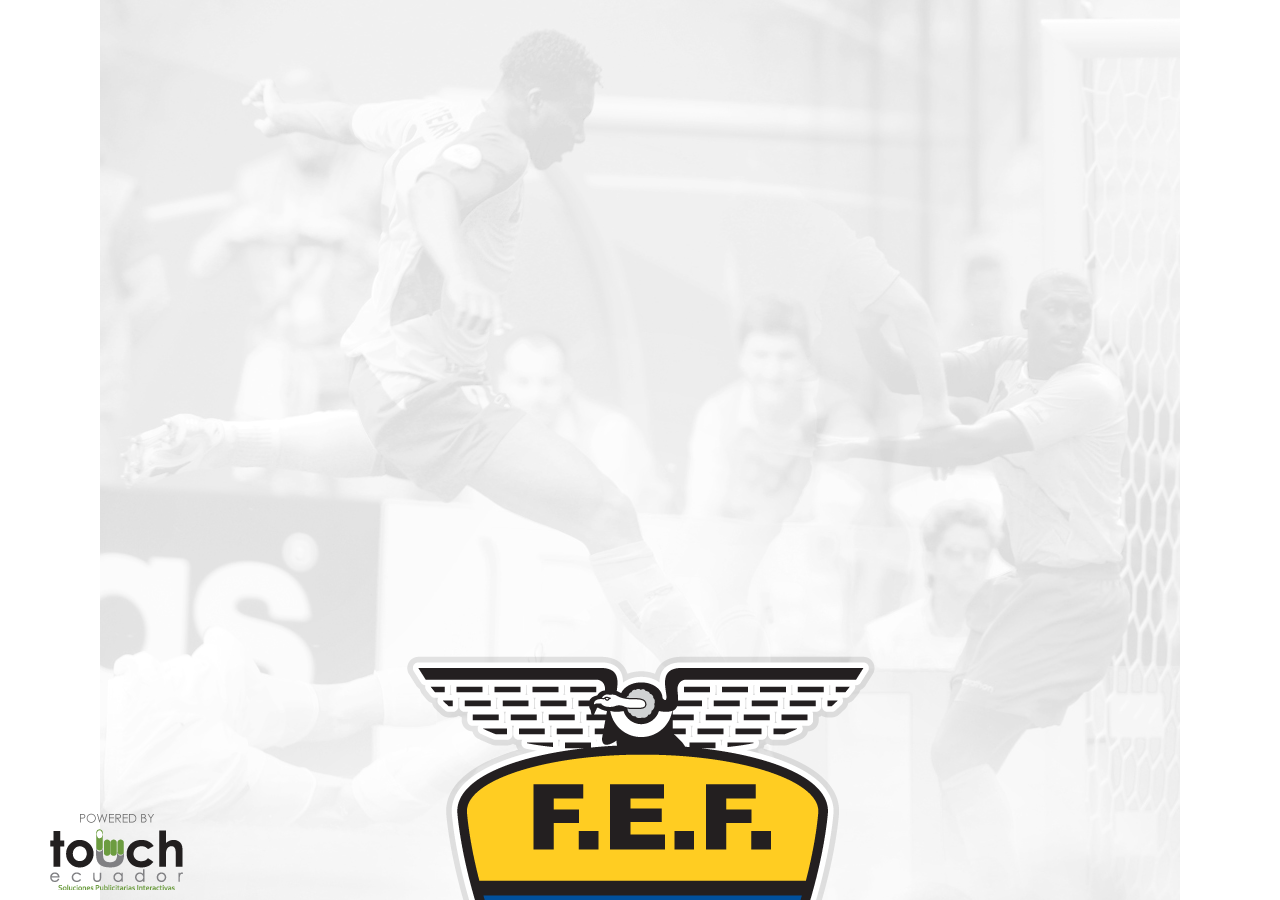
<file: index.html>
<!DOCTYPE html>
<html lang="es">
  <head>
    <meta charset="utf-8">
    <meta http-equiv="X-UA-Compatible" content="IE=edge">
    <meta name="viewport" content="width=device-width, initial-scale=1">
    <title>Federación Ecuatoriana de Fútbol</title>

    <!-- Bootstrap -->
    <link href="css/bootstrap.min.css" rel="stylesheet">
    <link href="css/fef.css" rel="stylesheet">

    <!-- HTML5 shim and Respond.js for IE8 support of HTML5 elements and media queries -->
    <!-- WARNING: Respond.js doesn't work if you view the page via file:// -->
    <!--[if lt IE 9]>
      <script src="https://oss.maxcdn.com/html5shiv/3.7.2/html5shiv.min.js"></script>
      <script src="https://oss.maxcdn.com/respond/1.4.2/respond.min.js"></script>
    <![endif]-->
  </head>
  <body>
    <div class="logo-touch">
      <img src="images/logo-touch.png">
    </div>
    <div class="fondo">
    	<div class="logo-fef">
	    	<img src="images/logo-fef.png" alt="Federación Ecuatoriana de Fútbol">
	    </div>
	    <h1 class="heavy-text"><a href="lista-principal.html">Toca la pantalla</a></h1>
    </div>

    <!-- jQuery (necessary for Bootstrap's JavaScript plugins) -->
    <script src="js/jquery.min.js"></script>
    <!-- Include all compiled plugins (below), or include individual files as needed -->
    <script src="js/bootstrap.min.js"></script>
  </body>
</html>
</file>
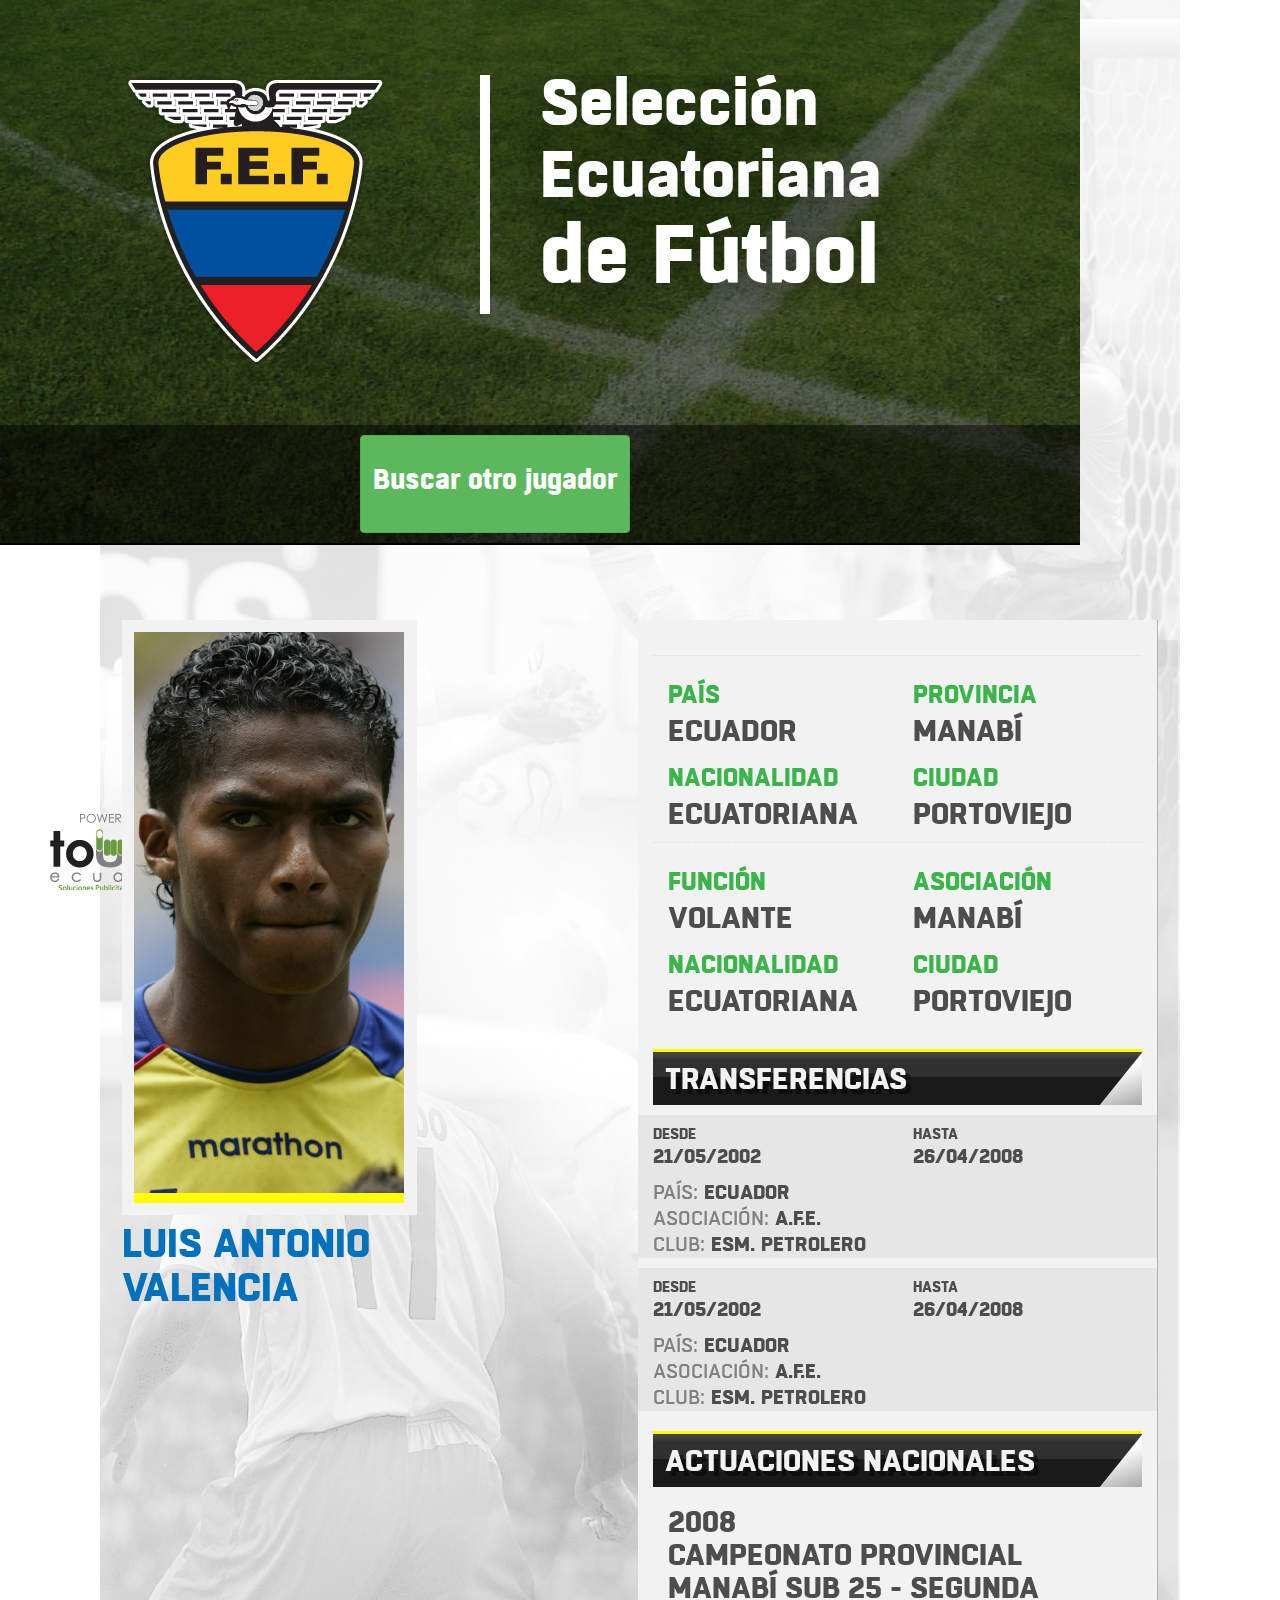
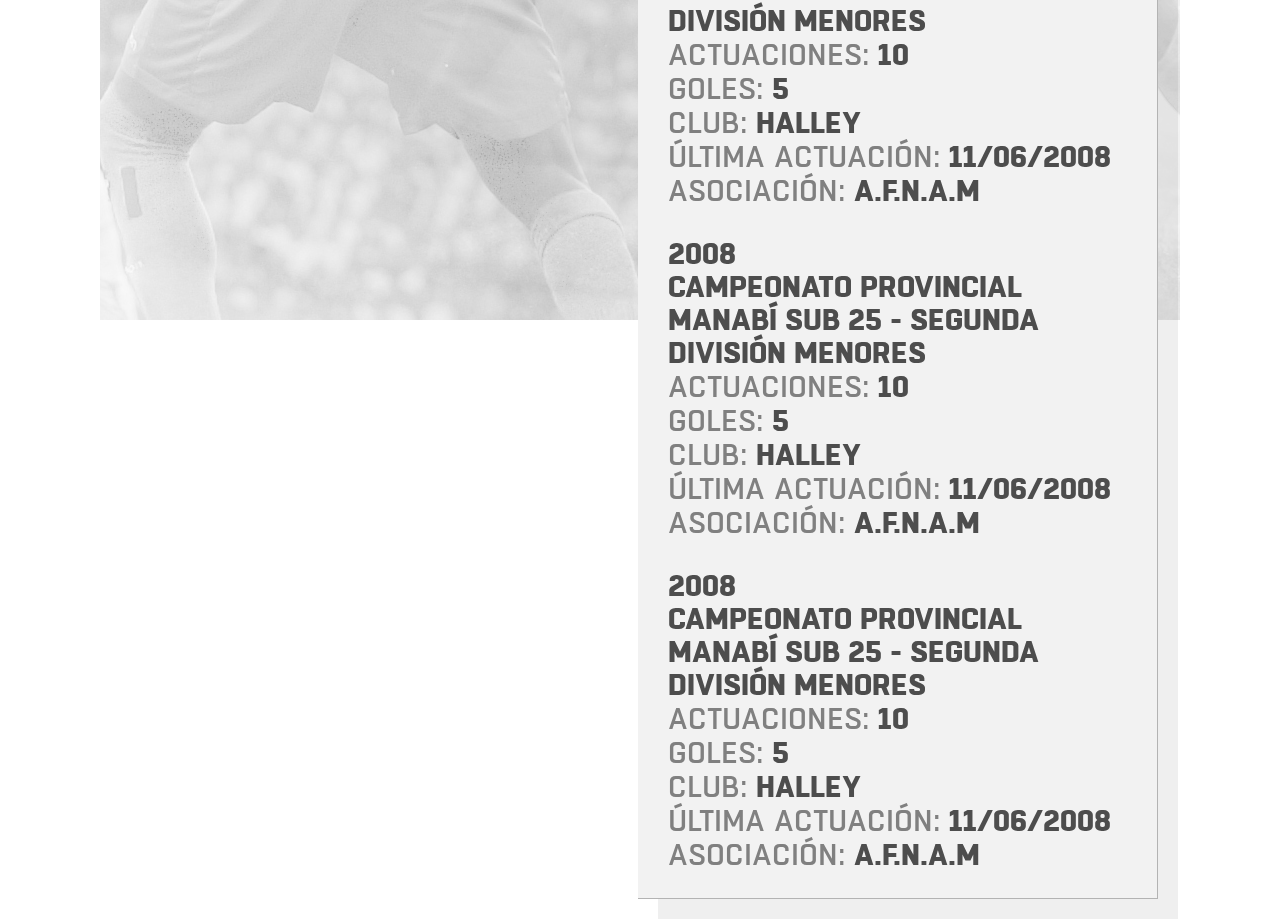
<file: detalle.html>
<!DOCTYPE html>
<html lang="es">
  <head>
    <meta charset="utf-8">
    <meta http-equiv="X-UA-Compatible" content="IE=edge">
    <meta name="viewport" content="width=device-width, initial-scale=1">
    <title>Federación Ecuatoriana de Fútbol</title>

    <!-- Bootstrap -->
    <link href="css/bootstrap.min.css" rel="stylesheet">
    <link href="css/fef.css" rel="stylesheet">

    <!-- HTML5 shim and Respond.js for IE8 support of HTML5 elements and media queries -->
    <!-- WARNING: Respond.js doesn't work if you view the page via file:// -->
    <!--[if lt IE 9]>
      <script src="https://oss.maxcdn.com/html5shiv/3.7.2/html5shiv.min.js"></script>
      <script src="https://oss.maxcdn.com/respond/1.4.2/respond.min.js"></script>
    <![endif]-->
  </head>
  <body>
    <div class="logo-touch">
      <img src="images/logo-touch.png">
    </div>
    <header>
      <div class="logo-cabecera">
        <img src="images/logo-fef2.png">
      </div>
      <div class="titular">
        <h1>
          <span class="linea1">Selección</span><br>
          <span class="linea2">Ecuatoriana</span><br>
          <span class="linea3">de Fútbol</span>
        </h1>
      </div>
      <div class="buscador">
        <a href="lista-principal.html" class="boton btn btn-success col-xs-3 col-xs-offset-4">Buscar otro jugador</a>
      </div>
    </header>
    <div class="fondo"></div>
    <section class="col-xs-10 col-xs-offset-1 lista" id="scroll-pane">

      <article class="col-xs-12 item-lista">
        <div class="foto-grande">
          <img class="foto-perfil-medio-campo" src="images/foto-perfil-grande.png">
          <h2 class="nombre">Luis Antonio <br>Valencia</h2>

        </div>
        <div class="descripcion">
          <hr>
          <div class="col-xs-6">
            <h3 class="titular-verde">País</h3>
            <h3 class="texto-desc">Ecuador</h3>
          </div>
          <div class="col-xs-6">
            <h3 class="titular-verde">Provincia</h3>
            <h3 class="texto-desc">Manabí</h3>
          </div>

          <div class="col-xs-6">
            <h3 class="titular-verde">Nacionalidad</h3>
            <h3 class="texto-desc">Ecuatoriana</h3>
          </div>
          <div class="col-xs-6">
            <h3 class="titular-verde">Ciudad</h3>
            <h3 class="texto-desc">Portoviejo</h3>
          </div>
          
          <hr class="dashed">

          <div class="col-xs-6">
            <h3 class="titular-verde">Función</h3>
            <h3 class="texto-desc">Volante</h3>
          </div>
          <div class="col-xs-6">
            <h3 class="titular-verde">Asociación</h3>
            <h3 class="texto-desc">Manabí</h3>
          </div>

          <div class="col-xs-6">
            <h3 class="titular-verde">Nacionalidad</h3>
            <h3 class="texto-desc">Ecuatoriana</h3>
          </div>
          <div class="col-xs-6">
            <h3 class="titular-verde">Ciudad</h3>
            <h3 class="texto-desc">Portoviejo</h3>
          </div>
          <div class="row"></div>

          <div class="division"> <span>Transferencias</span> </div>

          <div class="row transferencia">
            <div class="col-xs-6">
              <h3 class="titular-gris">Desde</h3>
              <h3 class="texto-desc">21/05/2002</h3>
            </div>
            <div class="col-xs-6">
              <h3 class="titular-gris">Hasta</h3>
              <h3 class="texto-desc">26/04/2008</h3>
            </div>
            <div class="col-xs-12">
              <h3 class="texto-desc">
                <span class="categoria">País: </span> Ecuador
              </h3>
              <h3 class="texto-desc">
                <span class="categoria">Asociación: </span> A.F.E.
              </h3>
              <h3 class="texto-desc">
                <span class="categoria">Club: </span> Esm. Petrolero
              </h3>
            </div>  
          </div>

          <div class="row transferencia">
            <div class="col-xs-6">
              <h3 class="titular-gris">Desde</h3>
              <h3 class="texto-desc">21/05/2002</h3>
            </div>
            <div class="col-xs-6">
              <h3 class="titular-gris">Hasta</h3>
              <h3 class="texto-desc">26/04/2008</h3>
            </div>
            <div class="col-xs-12">
              <h3 class="texto-desc">
                <span class="categoria">País: </span> Ecuador
              </h3>
              <h3 class="texto-desc">
                <span class="categoria">Asociación: </span> A.F.E.
              </h3>
              <h3 class="texto-desc">
                <span class="categoria">Club: </span> Esm. Petrolero
              </h3>
            </div>
            <hr>
          </div>

          <div class="division"> <span>Actuaciones Nacionales</span> </div>
          <div class="col-xs-12">
            <h3 class="texto-desc">
              2008
              <br>
              Campeonato Provincial Manabí Sub 25 - segunda División menores
              <br>
              <span class="categoria">Actuaciones: </span> 10 <br>
              <span class="categoria">Goles: </span> 5 <br>
              <span class="categoria">Club: </span> Halley <br>
              <span class="categoria">Última Actuación: </span> 11/06/2008 <br>
              <span class="categoria">Asociación: </span> a.f.n.a.m <br>

            </h3>
          </div>

          <div class="col-xs-12">
            <h3 class="texto-desc">
              2008
              <br>
              Campeonato Provincial Manabí Sub 25 - segunda División menores
              <br>
              <span class="categoria">Actuaciones: </span> 10 <br>
              <span class="categoria">Goles: </span> 5 <br>
              <span class="categoria">Club: </span> Halley <br>
              <span class="categoria">Última Actuación: </span> 11/06/2008 <br>
              <span class="categoria">Asociación: </span> a.f.n.a.m <br>

            </h3>
          </div>

          <div class="col-xs-12">
            <h3 class="texto-desc">
              2008
              <br>
              Campeonato Provincial Manabí Sub 25 - segunda División menores
              <br>
              <span class="categoria">Actuaciones: </span> 10 <br>
              <span class="categoria">Goles: </span> 5 <br>
              <span class="categoria">Club: </span> Halley <br>
              <span class="categoria">Última Actuación: </span> 11/06/2008 <br>
              <span class="categoria">Asociación: </span> a.f.n.a.m <br>

            </h3>
          </div>
          
        </div>
      </article>

    </section>

    <!-- jQuery (necessary for Bootstrap's JavaScript plugins) -->
    <script src="js/jquery.min.js"></script>
    <!-- Include all compiled plugins (below), or include individual files as needed -->
    <script src="js/bootstrap.min.js"></script>

  </body>
</html>
</file>
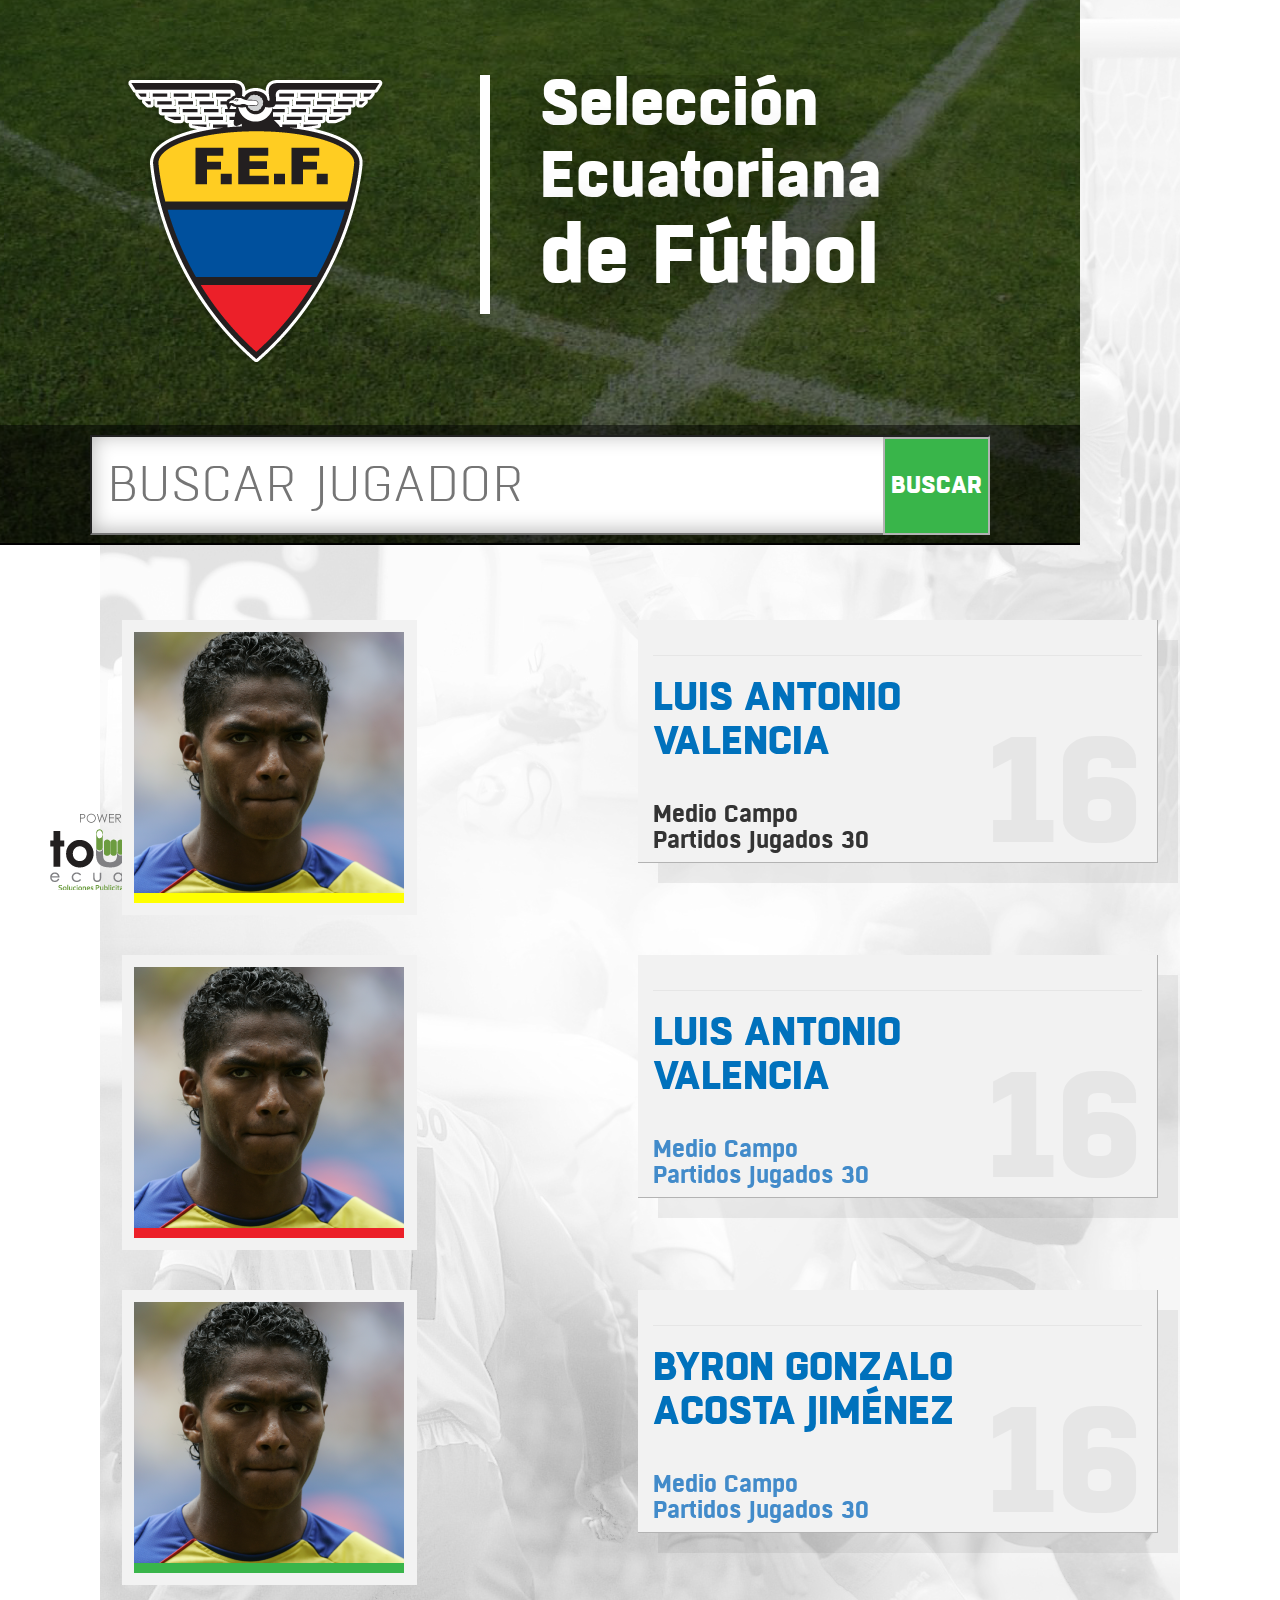
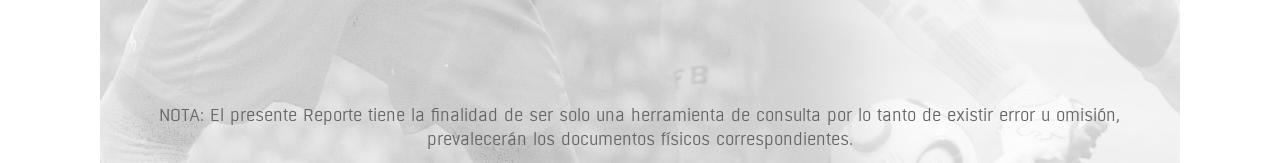
<file: lista-principal.html>
<!DOCTYPE html>
<html lang="es">
  <head>
    <meta charset="utf-8">
    <meta http-equiv="X-UA-Compatible" content="IE=edge">
    <meta name="viewport" content="width=device-width, initial-scale=1">
    <title>Federación Ecuatoriana de Fútbol</title>

    <!-- Bootstrap -->
    <link href="css/bootstrap.min.css" rel="stylesheet">
    <link href="css/fef.css" rel="stylesheet">

    <!-- HTML5 shim and Respond.js for IE8 support of HTML5 elements and media queries -->
    <!-- WARNING: Respond.js doesn't work if you view the page via file:// -->
    <!--[if lt IE 9]>
      <script src="https://oss.maxcdn.com/html5shiv/3.7.2/html5shiv.min.js"></script>
      <script src="https://oss.maxcdn.com/respond/1.4.2/respond.min.js"></script>
    <![endif]-->
  </head>
  <body>
    <div class="logo-touch">
      <img src="images/logo-touch.png">
    </div>
    <header>
      <div class="logo-cabecera">
        <img src="images/logo-fef2.png">
      </div>
      <div class="titular">
        <h1>
          <span class="linea1">Selección</span><br>
          <span class="linea2">Ecuatoriana</span><br>
          <span class="linea3">de Fútbol</span>
        </h1>
      </div>
      <div class="buscador">
        <form>
          <input class="buscar col-xs-10 col-xs-offset-1" placeholder="Buscar jugador">
          <button class="btn-buscar">BUSCAR</button>
        </form>
      </div>
    </header>
    <div class="fondo">
    </div>
    <section class="col-xs-10 col-xs-offset-1 lista" >
        <a href="detalle.html" class="no-color">
        <article class="col-xs-12 item-lista">
          <div class="foto">
            <img class="foto-perfil-medio-campo" src="images/foto-perfil.png">
          </div>
          <div class="descripcion">
            <hr>
            <h2 class="nombre">Luis Antonio <br>Valencia</h2>
            <h3 class="detalle">
              <span>Medio Campo</span><br>
              <span>Partidos Jugados 30</span>
            </h3>
            
            <span class="pull-right numero-camiseta">16</span>
          </div>
        </article>
        </a>

        <a href="detalle.html">
        <article class="col-xs-12 item-lista">
          <div class="foto">
            <img class="foto-perfil-delantero" src="images/foto-perfil.png">
          </div>
          <div class="descripcion">
            <hr>
            <h2 class="nombre">Luis Antonio <br>Valencia</h2>
            <h3 class="detalle">
              <span>Medio Campo</span><br>
              <span>Partidos Jugados 30</span>
            </h3>
            
            <span class="pull-right numero-camiseta">16</span>
          </div>
        </article>
        </a>

        <a href="detalle.html">
        <article class="col-xs-12 item-lista">
          <div class="foto">
            <img class="foto-perfil-defensa" src="images/foto-perfil.png">
          </div>
          <div class="descripcion">
            <hr>
            <h2 class="nombre">Byron Gonzalo<br>Acosta Jiménez</h2>
            <h3 class="detalle">
              <span>Medio Campo</span><br>
              <span>Partidos Jugados 30</span>
            </h3>
            
            <span class="pull-right numero-camiseta">16</span>
          </div>
        </article>
        </a>

        

      </section>

      <footer class="col-xs-10 col-xs-offset-1">
        <p class="pie">NOTA: El presente Reporte tiene la finalidad de ser solo una herramienta de consulta por lo tanto de existir error u omisión, prevalecerán los documentos físicos correspondientes.</p>
      </footer>

    <!-- jQuery (necessary for Bootstrap's JavaScript plugins) -->
    <script src="js/jquery.min.js"></script>
    <!-- Include all compiled plugins (below), or include individual files as needed -->
    <script src="js/bootstrap.min.js"></script>

    <!--scroll-->
    <!-- styles needed by jScrollPane -->
    <link type="text/css" href="css/jquery.jscrollpane.css" rel="stylesheet" media="all" />

    <!-- the mousewheel plugin - optional to provide mousewheel support -->
    <script type="text/javascript" src="js/jquery.mousewheel.js"></script>

    <!-- the jScrollPane script -->
    <script type="text/javascript" src="js/jquery.jscrollpane.min.js"></script>
    
    <script>
      /*$("#sec-drag").on("swipe",function(){
        alert('cogió');
      });*/
      $(function()
      {
        $('lista').jScrollPane();
      });
    </script>
  </body>
</html>
</file>
<file: css/fef.css>
@font-face{font-family:'boxedmedium';src:url("../fonts/tipo_pepel_-_boxedmedium-webfont.eot");src:url("../fonts/tipo_pepel_-_boxedmedium-webfont.eot?#iefix") format('embedded-opentype'),url("../fonts/tipo_pepel_-_boxedmedium-webfont.woff2") format('woff2'),url("../fonts/tipo_pepel_-_boxedmedium-webfont.woff") format('woff'),url("../fonts/tipo_pepel_-_boxedmedium-webfont.ttf") format('truetype'),url("../fonts/tipo_pepel_-_boxedmedium-webfont.svg#boxedmedium") format('svg');font-weight:normal;font-style:normal}@font-face{font-family:'boxedlight';src:url("../fonts/tipo_pepel_-_boxedlight-webfont.eot");src:url("../fonts/tipo_pepel_-_boxedlight-webfont.eot?#iefix") format('embedded-opentype'),url("../fonts/tipo_pepel_-_boxedlight-webfont.woff2") format('woff2'),url("../fonts/tipo_pepel_-_boxedlight-webfont.woff") format('woff'),url("../fonts/tipo_pepel_-_boxedlight-webfont.ttf") format('truetype'),url("../fonts/tipo_pepel_-_boxedlight-webfont.svg#boxedlight") format('svg');font-weight:normal;font-style:normal}@font-face{font-family:'boxedheavy';src:url("../fonts/tipo_pepel_-_boxedheavy-webfont.eot");src:url("../fonts/tipo_pepel_-_boxedheavy-webfont.eot?#iefix") format('embedded-opentype'),url("../fonts/tipo_pepel_-_boxedheavy-webfont.woff2") format('woff2'),url("../fonts/tipo_pepel_-_boxedheavy-webfont.woff") format('woff'),url("../fonts/tipo_pepel_-_boxedheavy-webfont.ttf") format('truetype'),url("../fonts/tipo_pepel_-_boxedheavy-webfont.svg#boxedheavy") format('svg');font-weight:normal;font-style:normal}@font-face{font-family:'boxedextralight';src:url("../fonts/tipo_pepel_-_boxedextralight-webfont.eot");src:url("../fonts/tipo_pepel_-_boxedextralight-webfont.eot?#iefix") format('embedded-opentype'),url("../fonts/tipo_pepel_-_boxedextralight-webfont.woff2") format('woff2'),url("../fonts/tipo_pepel_-_boxedextralight-webfont.woff") format('woff'),url("../fonts/tipo_pepel_-_boxedextralight-webfont.ttf") format('truetype'),url("../fonts/tipo_pepel_-_boxedextralight-webfont.svg#boxedextralight") format('svg');font-weight:normal;font-style:normal}@font-face{font-family:'boxedbook';src:url("../fonts/tipo_pepel_-_boxedbook-webfont.eot");src:url("../fonts/tipo_pepel_-_boxedbook-webfont.eot?#iefix") format('embedded-opentype'),url("../fonts/tipo_pepel_-_boxedbook-webfont.woff2") format('woff2'),url("../fonts/tipo_pepel_-_boxedbook-webfont.woff") format('woff'),url("../fonts/tipo_pepel_-_boxedbook-webfont.ttf") format('truetype'),url("../fonts/tipo_pepel_-_boxedbook-webfont.svg#boxedbook") format('svg');font-weight:normal;font-style:normal}@font-face{font-family:'boxedbold';src:url("../fonts/tipo_pepel_-_boxedregular-bold-webfont.eot");src:url("../fonts/tipo_pepel_-_boxedregular-bold-webfont.eot?#iefix") format('embedded-opentype'),url("../fonts/tipo_pepel_-_boxedregular-bold-webfont.woff2") format('woff2'),url("../fonts/tipo_pepel_-_boxedregular-bold-webfont.woff") format('woff'),url("../fonts/tipo_pepel_-_boxedregular-bold-webfont.ttf") format('truetype'),url("../fonts/tipo_pepel_-_boxedregular-bold-webfont.svg#boxedbold") format('svg');font-weight:normal;font-style:normal}@font-face{font-family:'boxedregular';src:url("../fonts/tipo_pepel_-_boxedregular-webfont.eot");src:url("../fonts/tipo_pepel_-_boxedregular-webfont.eot?#iefix") format('embedded-opentype'),url("../fonts/tipo_pepel_-_boxedregular-webfont.woff2") format('woff2'),url("../fonts/tipo_pepel_-_boxedregular-webfont.woff") format('woff'),url("../fonts/tipo_pepel_-_boxedregular-webfont.ttf") format('truetype'),url("../fonts/tipo_pepel_-_boxedregular-webfont.svg#boxedregular") format('svg');font-weight:normal;font-style:normal}@font-face{font-family:'boxedthin';src:url("../fonts/tipo_pepel_-_boxedthin-webfont.eot");src:url("../fonts/tipo_pepel_-_boxedthin-webfont.eot?#iefix") format('embedded-opentype'),url("../fonts/tipo_pepel_-_boxedthin-webfont.woff2") format('woff2'),url("../fonts/tipo_pepel_-_boxedthin-webfont.woff") format('woff'),url("../fonts/tipo_pepel_-_boxedthin-webfont.ttf") format('truetype'),url("../fonts/tipo_pepel_-_boxedthin-webfont.svg#boxedthin") format('svg');font-weight:normal;font-style:normal}@font-face{font-family:'boxedsemibold';src:url("../fonts/tipo_pepel_-_boxedsemibold-webfont.eot");src:url("../fonts/tipo_pepel_-_boxedsemibold-webfont.eot?#iefix") format('embedded-opentype'),url("../fonts/tipo_pepel_-_boxedsemibold-webfont.woff2") format('woff2'),url("../fonts/tipo_pepel_-_boxedsemibold-webfont.woff") format('woff'),url("../fonts/tipo_pepel_-_boxedsemibold-webfont.ttf") format('truetype'),url("../fonts/tipo_pepel_-_boxedsemibold-webfont.svg#boxedsemibold") format('svg');font-weight:normal;font-style:normal}header{background:url("../images/fondo-cabecera.png");height:543px;position:fixed;width:1080px;z-index:999999;}header .buscador{background:rgba(0,0,0,0.5);border-bottom:2px solid #000;clear:both;height:120px;margin-top:80px;padding-top:10px;position:relative;top:60px;}header .buscador .boton{font-family:'boxedheavy';font-size:28px;height:98px;padding-top:25px}header .buscador .btn-buscar{background:#39b54a;border:2px solid #b3b3b3;color:#fff;font-family:'boxedheavy';font-size:24px;height:98px;position:relative;right:-883px;top:-98px}header .buscador .buscar{box-shadow:inset #b3b3b3 0 -2px 20px 0;font-family:'boxedlight';font-size:50px;height:100px;text-transform:uppercase}header .logo-cabecera{float:left;height:auto;padding:75px 0 0 125px;width:286px}header .titular{border-left:10px solid #fff;float:right;height:auto;margin-top:75px;overflow:hidden;padding-left:50px;width:600px;}header .titular h1{margin-top:-5px;}header .titular h1 .linea1,header .titular h1 .linea2,header .titular h1 .linea3{color:#fff;font-family:'boxedheavy';font-size:65px;text-shadow:0 0 50px rgba(0,0,0,0.5)}header .titular h1 .linea3{font-size:2.3em}.fondo{background:url("../images/Fondo-gris.png");height:1920px;left:0;margin-left:auto;margin-right:auto;position:fixed;right:0;width:1080px;z-index:-1;}.fondo .logo-fef{height:auto;margin:0 auto;margin-top:650px;text-align:center;width:auto}.fondo .heavy-text{font-size:65px;font-family:'boxedheavy';text-align:center;}.fondo .heavy-text a{color:#666}.fondo .heavy-text a:hover{text-decoration:none}footer{bottom:-100px;position:relative;}footer .pie{color:#666;font-family:'boxedbook';font-size:larger;text-align:center}.footer2 .pie{color:#666;font-family:'boxedbook';font-size:small;text-align:justify}.lista{margin-top:600px;}.lista .no-color{color:inherit}.lista .item-lista{padding:20px 0;}.lista .item-lista .descripcion{background:#f2f2f2;border-bottom:1px solid #b3b3b3;border-right:1px solid #b3b3b3;box-shadow:20px 20px 0 rgba(100,100,100,0.1);float:right;height:295px;padding:15px;width:520px;}.lista .item-lista .descripcion .detalle{bottom:-50px;font-family:'boxedbold';position:relative}.lista .item-lista .descripcion hr{border-color:#e6e6e6}.lista .item-lista .descripcion .nombre{color:#0071bc;font-family:'boxedheavy';font-size:40px;text-transform:uppercase}.lista .item-lista .descripcion .numero-camiseta{color:#e6e6e6;font-family:'boxedheavy';font-size:150px;line-height:0}.lista .item-lista .foto{background:#f2f2f2;float:left;height:295px;text-align:center;padding-top:12px;width:295px;}.lista .item-lista .foto .foto-perfil-medio-campo{border-bottom:10px solid #ff0}.lista .item-lista .foto .foto-perfil-defensa{border-bottom:10px solid #39b54a}.lista .item-lista .foto .foto-perfil-delantero{border-bottom:10px solid #ec2029}.lista{margin-top:600px;}.lista .item-lista{padding:20px 0;}.lista .item-lista .descripcion{background:#f2f2f2;border-bottom:1px solid #b3b3b3;border-right:1px solid #b3b3b3;box-shadow:20px 20px 0 rgba(100,100,100,0.1);float:right;height:auto;overflow:hidden;padding:15px;width:520px;}.lista .item-lista .descripcion .dashed{border-color:#e6e6e6;border-style:dashed;clear:both;margin:20px 0}.lista .item-lista .descripcion .detalle{bottom:-18px;font-family:'boxedbold';position:relative}.lista .item-lista .descripcion .division{background:url("../images/barra-division.png") no-repeat;color:#f2f2f2;height:56px;font-family:'boxedheavy';margin-top:20px;padding:10px 0 0 12px;text-transform:uppercase;}.lista .item-lista .descripcion .division span{font-size:30px;height:100%;text-shadow:5px 5px 0 rgba(0,0,0,0.5)}.lista .item-lista .descripcion hr{border-color:#e6e6e6}.lista .item-lista .descripcion .nombre{color:#0071bc;font-family:'boxedheavy';font-size:40px;text-transform:uppercase}.lista .item-lista .descripcion .numero-camiseta{color:#e6e6e6;font-align:right;font-family:'boxedheavy';font-size:150px;line-height:0;margin-top:-50px}.lista .item-lista .descripcion .texto-desc{color:#4d4d4d;font-family:'boxedheavy';font-size:30px;text-transform:uppercase;}.lista .item-lista .descripcion .texto-desc .categoria{color:#808080;font-family:'boxedmedium'}.lista .item-lista .descripcion .titular-verde,.lista .item-lista .descripcion .titular-gris{color:#39b54a;font-family:'boxedheavy';font-size:25px;line-height:0;text-transform:uppercase}.lista .item-lista .descripcion .titular-gris{color:#4d4d4d}.lista .item-lista .foto-grande{background:#f2f2f2;float:left;height:595px;text-align:center;padding-top:12px;width:295px;}.lista .item-lista .foto-grande .foto-perfil-medio-campo{border-bottom:10px solid #ff0}.lista .item-lista .foto-grande .foto-perfil-defensa{border-bottom:10px solid #39b54a}.lista .item-lista .foto-grande .foto-perfil-delantero{border-bottom:10px solid #ec2029}.lista .item-lista .foto-grande .nombre{color:#0071bc;font-family:'boxedheavy';font-size:40px;text-align:left;text-transform:uppercase}.lista .item-lista .transferencia{background:#e6e6e6;margin-top:10px;}.lista .item-lista .transferencia .texto-desc{color:#4d4d4d;font-family:'boxedheavy';font-size:20px;line-height:5px;text-transform:uppercase;}.lista .item-lista .transferencia .texto-desc .categoria{color:#808080;font-family:'boxedmedium'}.lista .item-lista .transferencia .titular-verde,.lista .item-lista .transferencia .titular-gris{color:#39b54a;font-family:'boxedheavy';font-size:15px;line-height:0;text-transform:uppercase}.lista .item-lista .transferencia .titular-gris{color:#4d4d4d}.logo-touch{bottom:10px;left:50px;position:fixed}.slimScrollDiv{border:1px solid #ccc;margin:10px}::-webkit-scrollbar{width:2px}::-webkit-scrollbar-thumb{background-color:#000}
</file>
